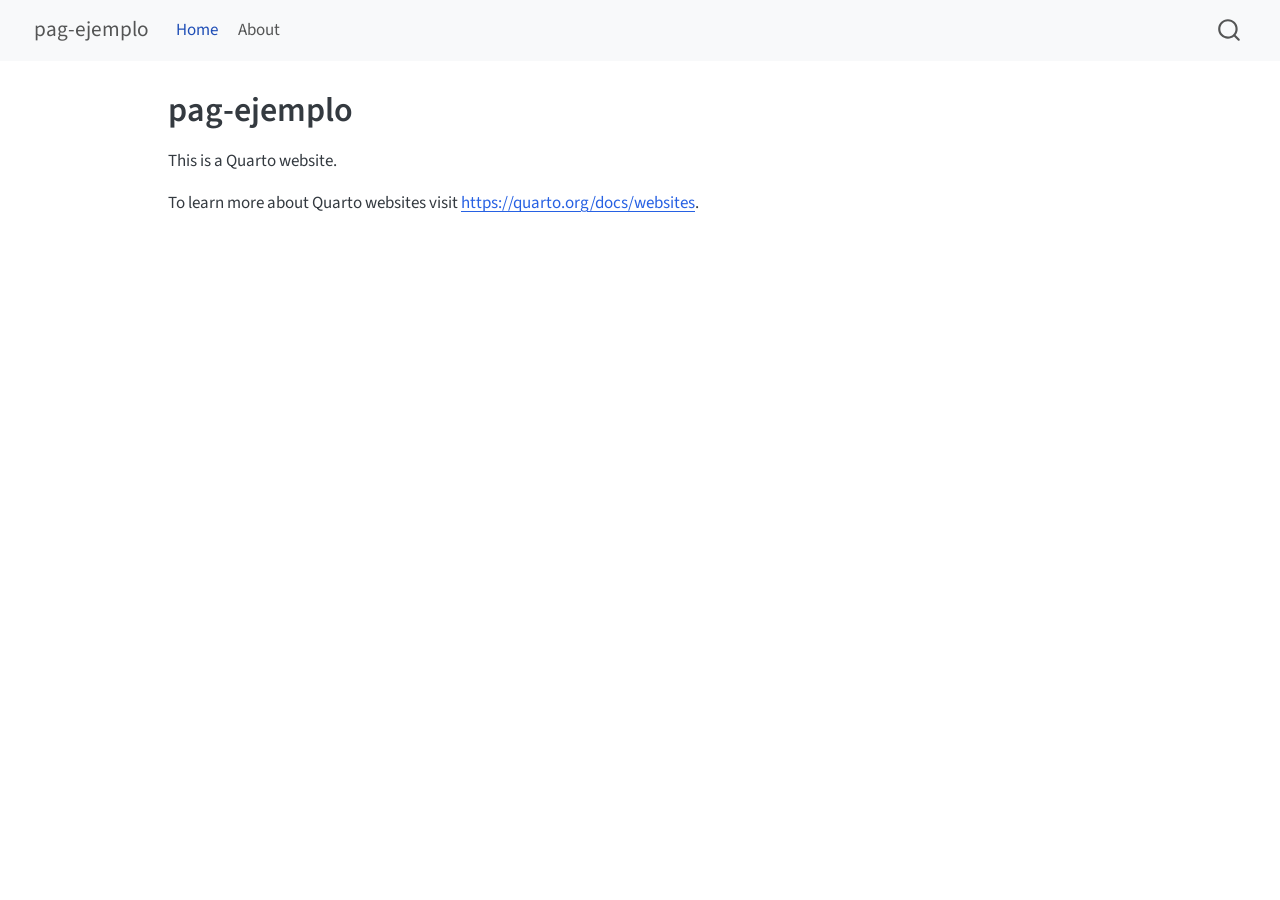
<file: pag-ejemplo/docs/index.html>
<!DOCTYPE html>
<html xmlns="http://www.w3.org/1999/xhtml" lang="en" xml:lang="en"><head>

<meta charset="utf-8">
<meta name="generator" content="quarto-1.8.25">

<meta name="viewport" content="width=device-width, initial-scale=1.0, user-scalable=yes">


<title>pag-ejemplo</title>
<style>
code{white-space: pre-wrap;}
span.smallcaps{font-variant: small-caps;}
div.columns{display: flex; gap: min(4vw, 1.5em);}
div.column{flex: auto; overflow-x: auto;}
div.hanging-indent{margin-left: 1.5em; text-indent: -1.5em;}
ul.task-list{list-style: none;}
ul.task-list li input[type="checkbox"] {
  width: 0.8em;
  margin: 0 0.8em 0.2em -1em; /* quarto-specific, see https://github.com/quarto-dev/quarto-cli/issues/4556 */ 
  vertical-align: middle;
}
</style>


<script src="site_libs/quarto-nav/quarto-nav.js"></script>
<script src="site_libs/quarto-nav/headroom.min.js"></script>
<script src="site_libs/clipboard/clipboard.min.js"></script>
<script src="site_libs/quarto-search/autocomplete.umd.js"></script>
<script src="site_libs/quarto-search/fuse.min.js"></script>
<script src="site_libs/quarto-search/quarto-search.js"></script>
<meta name="quarto:offset" content="./">
<script src="site_libs/quarto-html/quarto.js" type="module"></script>
<script src="site_libs/quarto-html/tabsets/tabsets.js" type="module"></script>
<script src="site_libs/quarto-html/axe/axe-check.js" type="module"></script>
<script src="site_libs/quarto-html/popper.min.js"></script>
<script src="site_libs/quarto-html/tippy.umd.min.js"></script>
<script src="site_libs/quarto-html/anchor.min.js"></script>
<link href="site_libs/quarto-html/tippy.css" rel="stylesheet">
<link href="site_libs/quarto-html/quarto-syntax-highlighting-7b89279ff1a6dce999919e0e67d4d9ec.css" rel="stylesheet" id="quarto-text-highlighting-styles">
<script src="site_libs/bootstrap/bootstrap.min.js"></script>
<link href="site_libs/bootstrap/bootstrap-icons.css" rel="stylesheet">
<link href="site_libs/bootstrap/bootstrap-e45b3a2c0ee30f7c2dc14a72461cd8ab.min.css" rel="stylesheet" append-hash="true" id="quarto-bootstrap" data-mode="light">
<script id="quarto-search-options" type="application/json">{
  "location": "navbar",
  "copy-button": false,
  "collapse-after": 3,
  "panel-placement": "end",
  "type": "overlay",
  "limit": 50,
  "keyboard-shortcut": [
    "f",
    "/",
    "s"
  ],
  "show-item-context": false,
  "language": {
    "search-no-results-text": "No results",
    "search-matching-documents-text": "matching documents",
    "search-copy-link-title": "Copy link to search",
    "search-hide-matches-text": "Hide additional matches",
    "search-more-match-text": "more match in this document",
    "search-more-matches-text": "more matches in this document",
    "search-clear-button-title": "Clear",
    "search-text-placeholder": "",
    "search-detached-cancel-button-title": "Cancel",
    "search-submit-button-title": "Submit",
    "search-label": "Search"
  }
}</script>


<link rel="stylesheet" href="styles.css">
</head>

<body class="nav-fixed quarto-light">

<div id="quarto-search-results"></div>
  <header id="quarto-header" class="headroom fixed-top">
    <nav class="navbar navbar-expand-lg " data-bs-theme="dark">
      <div class="navbar-container container-fluid">
      <div class="navbar-brand-container mx-auto">
    <a href="./index.html" class="navbar-brand navbar-brand-logo">
    </a>
    <a class="navbar-brand" href="./index.html">
    <span class="navbar-title">pag-ejemplo</span>
    </a>
  </div>
            <div id="quarto-search" class="" title="Search"></div>
          <button class="navbar-toggler" type="button" data-bs-toggle="collapse" data-bs-target="#navbarCollapse" aria-controls="navbarCollapse" role="menu" aria-expanded="false" aria-label="Toggle navigation" onclick="if (window.quartoToggleHeadroom) { window.quartoToggleHeadroom(); }">
  <span class="navbar-toggler-icon"></span>
</button>
          <div class="collapse navbar-collapse" id="navbarCollapse">
            <ul class="navbar-nav navbar-nav-scroll me-auto">
  <li class="nav-item">
    <a class="nav-link active" href="./index.html" aria-current="page"> 
<span class="menu-text">Home</span></a>
  </li>  
  <li class="nav-item">
    <a class="nav-link" href="./about.html"> 
<span class="menu-text">About</span></a>
  </li>  
</ul>
          </div> <!-- /navcollapse -->
            <div class="quarto-navbar-tools">
</div>
      </div> <!-- /container-fluid -->
    </nav>
</header>
<!-- content -->
<div id="quarto-content" class="quarto-container page-columns page-rows-contents page-layout-article page-navbar">
<!-- sidebar -->
<!-- margin-sidebar -->
    <div id="quarto-margin-sidebar" class="sidebar margin-sidebar zindex-bottom">
        
    </div>
<!-- main -->
<main class="content" id="quarto-document-content">

<header id="title-block-header" class="quarto-title-block default">
<div class="quarto-title">
<h1 class="title">pag-ejemplo</h1>
</div>



<div class="quarto-title-meta">

    
  
    
  </div>
  


</header>


<p>This is a Quarto website.</p>
<p>To learn more about Quarto websites visit <a href="https://quarto.org/docs/websites" class="uri">https://quarto.org/docs/websites</a>.</p>



</main> <!-- /main -->
<script id="quarto-html-after-body" type="application/javascript">
  window.document.addEventListener("DOMContentLoaded", function (event) {
    const icon = "";
    const anchorJS = new window.AnchorJS();
    anchorJS.options = {
      placement: 'right',
      icon: icon
    };
    anchorJS.add('.anchored');
    const isCodeAnnotation = (el) => {
      for (const clz of el.classList) {
        if (clz.startsWith('code-annotation-')) {                     
          return true;
        }
      }
      return false;
    }
    const onCopySuccess = function(e) {
      // button target
      const button = e.trigger;
      // don't keep focus
      button.blur();
      // flash "checked"
      button.classList.add('code-copy-button-checked');
      var currentTitle = button.getAttribute("title");
      button.setAttribute("title", "Copied!");
      let tooltip;
      if (window.bootstrap) {
        button.setAttribute("data-bs-toggle", "tooltip");
        button.setAttribute("data-bs-placement", "left");
        button.setAttribute("data-bs-title", "Copied!");
        tooltip = new bootstrap.Tooltip(button, 
          { trigger: "manual", 
            customClass: "code-copy-button-tooltip",
            offset: [0, -8]});
        tooltip.show();    
      }
      setTimeout(function() {
        if (tooltip) {
          tooltip.hide();
          button.removeAttribute("data-bs-title");
          button.removeAttribute("data-bs-toggle");
          button.removeAttribute("data-bs-placement");
        }
        button.setAttribute("title", currentTitle);
        button.classList.remove('code-copy-button-checked');
      }, 1000);
      // clear code selection
      e.clearSelection();
    }
    const getTextToCopy = function(trigger) {
      const outerScaffold = trigger.parentElement.cloneNode(true);
      const codeEl = outerScaffold.querySelector('code');
      for (const childEl of codeEl.children) {
        if (isCodeAnnotation(childEl)) {
          childEl.remove();
        }
      }
      return codeEl.innerText;
    }
    const clipboard = new window.ClipboardJS('.code-copy-button:not([data-in-quarto-modal])', {
      text: getTextToCopy
    });
    clipboard.on('success', onCopySuccess);
    if (window.document.getElementById('quarto-embedded-source-code-modal')) {
      const clipboardModal = new window.ClipboardJS('.code-copy-button[data-in-quarto-modal]', {
        text: getTextToCopy,
        container: window.document.getElementById('quarto-embedded-source-code-modal')
      });
      clipboardModal.on('success', onCopySuccess);
    }
      var localhostRegex = new RegExp(/^(?:http|https):\/\/localhost\:?[0-9]*\//);
      var mailtoRegex = new RegExp(/^mailto:/);
        var filterRegex = new RegExp('/' + window.location.host + '/');
      var isInternal = (href) => {
          return filterRegex.test(href) || localhostRegex.test(href) || mailtoRegex.test(href);
      }
      // Inspect non-navigation links and adorn them if external
     var links = window.document.querySelectorAll('a[href]:not(.nav-link):not(.navbar-brand):not(.toc-action):not(.sidebar-link):not(.sidebar-item-toggle):not(.pagination-link):not(.no-external):not([aria-hidden]):not(.dropdown-item):not(.quarto-navigation-tool):not(.about-link)');
      for (var i=0; i<links.length; i++) {
        const link = links[i];
        if (!isInternal(link.href)) {
          // undo the damage that might have been done by quarto-nav.js in the case of
          // links that we want to consider external
          if (link.dataset.originalHref !== undefined) {
            link.href = link.dataset.originalHref;
          }
        }
      }
    function tippyHover(el, contentFn, onTriggerFn, onUntriggerFn) {
      const config = {
        allowHTML: true,
        maxWidth: 500,
        delay: 100,
        arrow: false,
        appendTo: function(el) {
            return el.parentElement;
        },
        interactive: true,
        interactiveBorder: 10,
        theme: 'quarto',
        placement: 'bottom-start',
      };
      if (contentFn) {
        config.content = contentFn;
      }
      if (onTriggerFn) {
        config.onTrigger = onTriggerFn;
      }
      if (onUntriggerFn) {
        config.onUntrigger = onUntriggerFn;
      }
      window.tippy(el, config); 
    }
    const noterefs = window.document.querySelectorAll('a[role="doc-noteref"]');
    for (var i=0; i<noterefs.length; i++) {
      const ref = noterefs[i];
      tippyHover(ref, function() {
        // use id or data attribute instead here
        let href = ref.getAttribute('data-footnote-href') || ref.getAttribute('href');
        try { href = new URL(href).hash; } catch {}
        const id = href.replace(/^#\/?/, "");
        const note = window.document.getElementById(id);
        if (note) {
          return note.innerHTML;
        } else {
          return "";
        }
      });
    }
    const xrefs = window.document.querySelectorAll('a.quarto-xref');
    const processXRef = (id, note) => {
      // Strip column container classes
      const stripColumnClz = (el) => {
        el.classList.remove("page-full", "page-columns");
        if (el.children) {
          for (const child of el.children) {
            stripColumnClz(child);
          }
        }
      }
      stripColumnClz(note)
      if (id === null || id.startsWith('sec-')) {
        // Special case sections, only their first couple elements
        const container = document.createElement("div");
        if (note.children && note.children.length > 2) {
          container.appendChild(note.children[0].cloneNode(true));
          for (let i = 1; i < note.children.length; i++) {
            const child = note.children[i];
            if (child.tagName === "P" && child.innerText === "") {
              continue;
            } else {
              container.appendChild(child.cloneNode(true));
              break;
            }
          }
          if (window.Quarto?.typesetMath) {
            window.Quarto.typesetMath(container);
          }
          return container.innerHTML
        } else {
          if (window.Quarto?.typesetMath) {
            window.Quarto.typesetMath(note);
          }
          return note.innerHTML;
        }
      } else {
        // Remove any anchor links if they are present
        const anchorLink = note.querySelector('a.anchorjs-link');
        if (anchorLink) {
          anchorLink.remove();
        }
        if (window.Quarto?.typesetMath) {
          window.Quarto.typesetMath(note);
        }
        if (note.classList.contains("callout")) {
          return note.outerHTML;
        } else {
          return note.innerHTML;
        }
      }
    }
    for (var i=0; i<xrefs.length; i++) {
      const xref = xrefs[i];
      tippyHover(xref, undefined, function(instance) {
        instance.disable();
        let url = xref.getAttribute('href');
        let hash = undefined; 
        if (url.startsWith('#')) {
          hash = url;
        } else {
          try { hash = new URL(url).hash; } catch {}
        }
        if (hash) {
          const id = hash.replace(/^#\/?/, "");
          const note = window.document.getElementById(id);
          if (note !== null) {
            try {
              const html = processXRef(id, note.cloneNode(true));
              instance.setContent(html);
            } finally {
              instance.enable();
              instance.show();
            }
          } else {
            // See if we can fetch this
            fetch(url.split('#')[0])
            .then(res => res.text())
            .then(html => {
              const parser = new DOMParser();
              const htmlDoc = parser.parseFromString(html, "text/html");
              const note = htmlDoc.getElementById(id);
              if (note !== null) {
                const html = processXRef(id, note);
                instance.setContent(html);
              } 
            }).finally(() => {
              instance.enable();
              instance.show();
            });
          }
        } else {
          // See if we can fetch a full url (with no hash to target)
          // This is a special case and we should probably do some content thinning / targeting
          fetch(url)
          .then(res => res.text())
          .then(html => {
            const parser = new DOMParser();
            const htmlDoc = parser.parseFromString(html, "text/html");
            const note = htmlDoc.querySelector('main.content');
            if (note !== null) {
              // This should only happen for chapter cross references
              // (since there is no id in the URL)
              // remove the first header
              if (note.children.length > 0 && note.children[0].tagName === "HEADER") {
                note.children[0].remove();
              }
              const html = processXRef(null, note);
              instance.setContent(html);
            } 
          }).finally(() => {
            instance.enable();
            instance.show();
          });
        }
      }, function(instance) {
      });
    }
        let selectedAnnoteEl;
        const selectorForAnnotation = ( cell, annotation) => {
          let cellAttr = 'data-code-cell="' + cell + '"';
          let lineAttr = 'data-code-annotation="' +  annotation + '"';
          const selector = 'span[' + cellAttr + '][' + lineAttr + ']';
          return selector;
        }
        const selectCodeLines = (annoteEl) => {
          const doc = window.document;
          const targetCell = annoteEl.getAttribute("data-target-cell");
          const targetAnnotation = annoteEl.getAttribute("data-target-annotation");
          const annoteSpan = window.document.querySelector(selectorForAnnotation(targetCell, targetAnnotation));
          const lines = annoteSpan.getAttribute("data-code-lines").split(",");
          const lineIds = lines.map((line) => {
            return targetCell + "-" + line;
          })
          let top = null;
          let height = null;
          let parent = null;
          if (lineIds.length > 0) {
              //compute the position of the single el (top and bottom and make a div)
              const el = window.document.getElementById(lineIds[0]);
              top = el.offsetTop;
              height = el.offsetHeight;
              parent = el.parentElement.parentElement;
            if (lineIds.length > 1) {
              const lastEl = window.document.getElementById(lineIds[lineIds.length - 1]);
              const bottom = lastEl.offsetTop + lastEl.offsetHeight;
              height = bottom - top;
            }
            if (top !== null && height !== null && parent !== null) {
              // cook up a div (if necessary) and position it 
              let div = window.document.getElementById("code-annotation-line-highlight");
              if (div === null) {
                div = window.document.createElement("div");
                div.setAttribute("id", "code-annotation-line-highlight");
                div.style.position = 'absolute';
                parent.appendChild(div);
              }
              div.style.top = top - 2 + "px";
              div.style.height = height + 4 + "px";
              div.style.left = 0;
              let gutterDiv = window.document.getElementById("code-annotation-line-highlight-gutter");
              if (gutterDiv === null) {
                gutterDiv = window.document.createElement("div");
                gutterDiv.setAttribute("id", "code-annotation-line-highlight-gutter");
                gutterDiv.style.position = 'absolute';
                const codeCell = window.document.getElementById(targetCell);
                const gutter = codeCell.querySelector('.code-annotation-gutter');
                gutter.appendChild(gutterDiv);
              }
              gutterDiv.style.top = top - 2 + "px";
              gutterDiv.style.height = height + 4 + "px";
            }
            selectedAnnoteEl = annoteEl;
          }
        };
        const unselectCodeLines = () => {
          const elementsIds = ["code-annotation-line-highlight", "code-annotation-line-highlight-gutter"];
          elementsIds.forEach((elId) => {
            const div = window.document.getElementById(elId);
            if (div) {
              div.remove();
            }
          });
          selectedAnnoteEl = undefined;
        };
          // Handle positioning of the toggle
      window.addEventListener(
        "resize",
        throttle(() => {
          elRect = undefined;
          if (selectedAnnoteEl) {
            selectCodeLines(selectedAnnoteEl);
          }
        }, 10)
      );
      function throttle(fn, ms) {
      let throttle = false;
      let timer;
        return (...args) => {
          if(!throttle) { // first call gets through
              fn.apply(this, args);
              throttle = true;
          } else { // all the others get throttled
              if(timer) clearTimeout(timer); // cancel #2
              timer = setTimeout(() => {
                fn.apply(this, args);
                timer = throttle = false;
              }, ms);
          }
        };
      }
        // Attach click handler to the DT
        const annoteDls = window.document.querySelectorAll('dt[data-target-cell]');
        for (const annoteDlNode of annoteDls) {
          annoteDlNode.addEventListener('click', (event) => {
            const clickedEl = event.target;
            if (clickedEl !== selectedAnnoteEl) {
              unselectCodeLines();
              const activeEl = window.document.querySelector('dt[data-target-cell].code-annotation-active');
              if (activeEl) {
                activeEl.classList.remove('code-annotation-active');
              }
              selectCodeLines(clickedEl);
              clickedEl.classList.add('code-annotation-active');
            } else {
              // Unselect the line
              unselectCodeLines();
              clickedEl.classList.remove('code-annotation-active');
            }
          });
        }
    const findCites = (el) => {
      const parentEl = el.parentElement;
      if (parentEl) {
        const cites = parentEl.dataset.cites;
        if (cites) {
          return {
            el,
            cites: cites.split(' ')
          };
        } else {
          return findCites(el.parentElement)
        }
      } else {
        return undefined;
      }
    };
    var bibliorefs = window.document.querySelectorAll('a[role="doc-biblioref"]');
    for (var i=0; i<bibliorefs.length; i++) {
      const ref = bibliorefs[i];
      const citeInfo = findCites(ref);
      if (citeInfo) {
        tippyHover(citeInfo.el, function() {
          var popup = window.document.createElement('div');
          citeInfo.cites.forEach(function(cite) {
            var citeDiv = window.document.createElement('div');
            citeDiv.classList.add('hanging-indent');
            citeDiv.classList.add('csl-entry');
            var biblioDiv = window.document.getElementById('ref-' + cite);
            if (biblioDiv) {
              citeDiv.innerHTML = biblioDiv.innerHTML;
            }
            popup.appendChild(citeDiv);
          });
          return popup.innerHTML;
        });
      }
    }
  });
  </script>
</div> <!-- /content -->




</body></html>
</file>
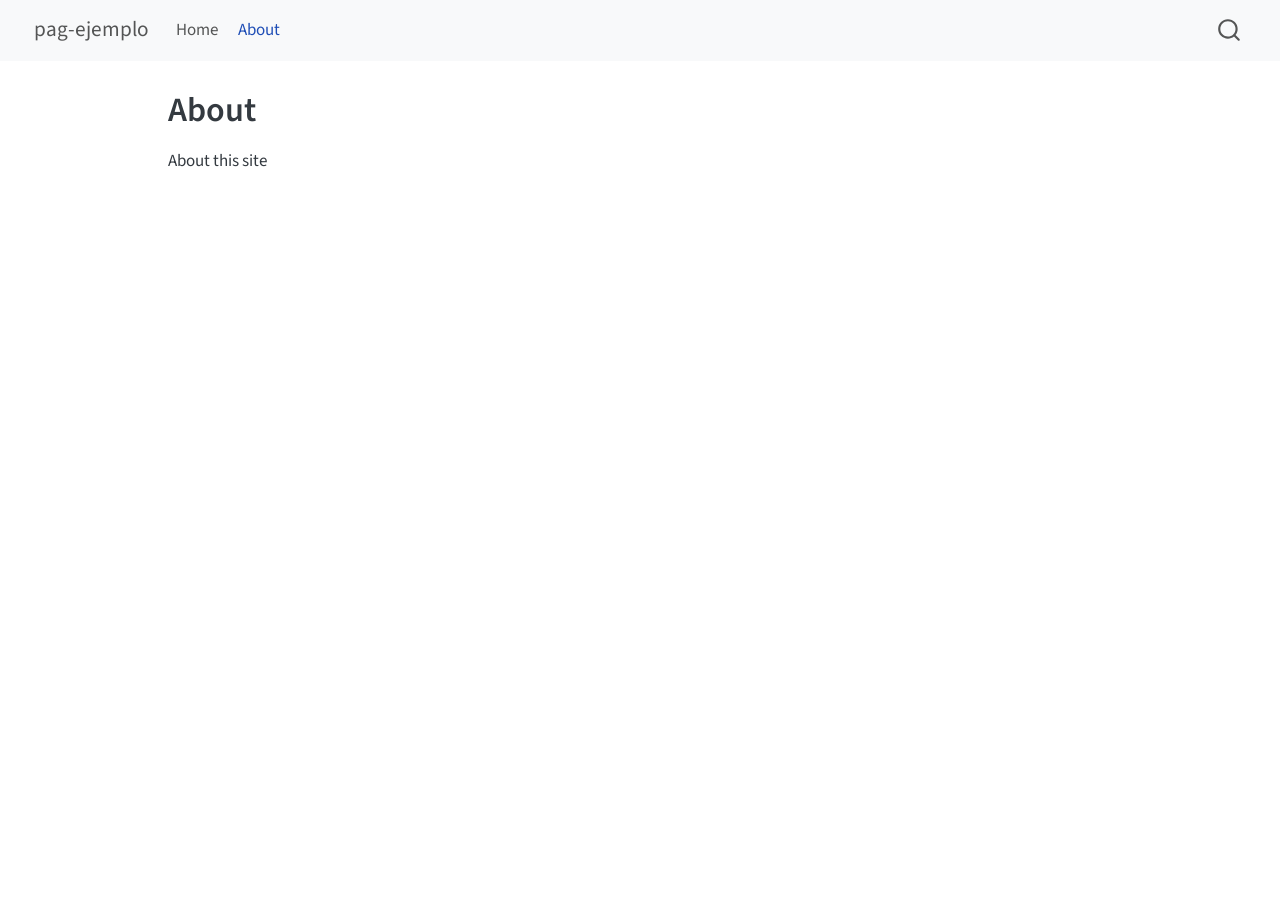
<file: pag-ejemplo/docs/about.html>
<!DOCTYPE html>
<html xmlns="http://www.w3.org/1999/xhtml" lang="en" xml:lang="en"><head>

<meta charset="utf-8">
<meta name="generator" content="quarto-1.8.25">

<meta name="viewport" content="width=device-width, initial-scale=1.0, user-scalable=yes">


<title>About – pag-ejemplo</title>
<style>
code{white-space: pre-wrap;}
span.smallcaps{font-variant: small-caps;}
div.columns{display: flex; gap: min(4vw, 1.5em);}
div.column{flex: auto; overflow-x: auto;}
div.hanging-indent{margin-left: 1.5em; text-indent: -1.5em;}
ul.task-list{list-style: none;}
ul.task-list li input[type="checkbox"] {
  width: 0.8em;
  margin: 0 0.8em 0.2em -1em; /* quarto-specific, see https://github.com/quarto-dev/quarto-cli/issues/4556 */ 
  vertical-align: middle;
}
</style>


<script src="site_libs/quarto-nav/quarto-nav.js"></script>
<script src="site_libs/quarto-nav/headroom.min.js"></script>
<script src="site_libs/clipboard/clipboard.min.js"></script>
<script src="site_libs/quarto-search/autocomplete.umd.js"></script>
<script src="site_libs/quarto-search/fuse.min.js"></script>
<script src="site_libs/quarto-search/quarto-search.js"></script>
<meta name="quarto:offset" content="./">
<script src="site_libs/quarto-html/quarto.js" type="module"></script>
<script src="site_libs/quarto-html/tabsets/tabsets.js" type="module"></script>
<script src="site_libs/quarto-html/axe/axe-check.js" type="module"></script>
<script src="site_libs/quarto-html/popper.min.js"></script>
<script src="site_libs/quarto-html/tippy.umd.min.js"></script>
<script src="site_libs/quarto-html/anchor.min.js"></script>
<link href="site_libs/quarto-html/tippy.css" rel="stylesheet">
<link href="site_libs/quarto-html/quarto-syntax-highlighting-7b89279ff1a6dce999919e0e67d4d9ec.css" rel="stylesheet" id="quarto-text-highlighting-styles">
<script src="site_libs/bootstrap/bootstrap.min.js"></script>
<link href="site_libs/bootstrap/bootstrap-icons.css" rel="stylesheet">
<link href="site_libs/bootstrap/bootstrap-e45b3a2c0ee30f7c2dc14a72461cd8ab.min.css" rel="stylesheet" append-hash="true" id="quarto-bootstrap" data-mode="light">
<script id="quarto-search-options" type="application/json">{
  "location": "navbar",
  "copy-button": false,
  "collapse-after": 3,
  "panel-placement": "end",
  "type": "overlay",
  "limit": 50,
  "keyboard-shortcut": [
    "f",
    "/",
    "s"
  ],
  "show-item-context": false,
  "language": {
    "search-no-results-text": "No results",
    "search-matching-documents-text": "matching documents",
    "search-copy-link-title": "Copy link to search",
    "search-hide-matches-text": "Hide additional matches",
    "search-more-match-text": "more match in this document",
    "search-more-matches-text": "more matches in this document",
    "search-clear-button-title": "Clear",
    "search-text-placeholder": "",
    "search-detached-cancel-button-title": "Cancel",
    "search-submit-button-title": "Submit",
    "search-label": "Search"
  }
}</script>


<link rel="stylesheet" href="styles.css">
</head>

<body class="nav-fixed quarto-light">

<div id="quarto-search-results"></div>
  <header id="quarto-header" class="headroom fixed-top">
    <nav class="navbar navbar-expand-lg " data-bs-theme="dark">
      <div class="navbar-container container-fluid">
      <div class="navbar-brand-container mx-auto">
    <a href="./index.html" class="navbar-brand navbar-brand-logo">
    </a>
    <a class="navbar-brand" href="./index.html">
    <span class="navbar-title">pag-ejemplo</span>
    </a>
  </div>
            <div id="quarto-search" class="" title="Search"></div>
          <button class="navbar-toggler" type="button" data-bs-toggle="collapse" data-bs-target="#navbarCollapse" aria-controls="navbarCollapse" role="menu" aria-expanded="false" aria-label="Toggle navigation" onclick="if (window.quartoToggleHeadroom) { window.quartoToggleHeadroom(); }">
  <span class="navbar-toggler-icon"></span>
</button>
          <div class="collapse navbar-collapse" id="navbarCollapse">
            <ul class="navbar-nav navbar-nav-scroll me-auto">
  <li class="nav-item">
    <a class="nav-link" href="./index.html"> 
<span class="menu-text">Home</span></a>
  </li>  
  <li class="nav-item">
    <a class="nav-link active" href="./about.html" aria-current="page"> 
<span class="menu-text">About</span></a>
  </li>  
</ul>
          </div> <!-- /navcollapse -->
            <div class="quarto-navbar-tools">
</div>
      </div> <!-- /container-fluid -->
    </nav>
</header>
<!-- content -->
<div id="quarto-content" class="quarto-container page-columns page-rows-contents page-layout-article page-navbar">
<!-- sidebar -->
<!-- margin-sidebar -->
    <div id="quarto-margin-sidebar" class="sidebar margin-sidebar zindex-bottom">
        
    </div>
<!-- main -->
<main class="content" id="quarto-document-content">

<header id="title-block-header" class="quarto-title-block default">
<div class="quarto-title">
<h1 class="title">About</h1>
</div>



<div class="quarto-title-meta">

    
  
    
  </div>
  


</header>


<p>About this site</p>



</main> <!-- /main -->
<script id="quarto-html-after-body" type="application/javascript">
  window.document.addEventListener("DOMContentLoaded", function (event) {
    const icon = "";
    const anchorJS = new window.AnchorJS();
    anchorJS.options = {
      placement: 'right',
      icon: icon
    };
    anchorJS.add('.anchored');
    const isCodeAnnotation = (el) => {
      for (const clz of el.classList) {
        if (clz.startsWith('code-annotation-')) {                     
          return true;
        }
      }
      return false;
    }
    const onCopySuccess = function(e) {
      // button target
      const button = e.trigger;
      // don't keep focus
      button.blur();
      // flash "checked"
      button.classList.add('code-copy-button-checked');
      var currentTitle = button.getAttribute("title");
      button.setAttribute("title", "Copied!");
      let tooltip;
      if (window.bootstrap) {
        button.setAttribute("data-bs-toggle", "tooltip");
        button.setAttribute("data-bs-placement", "left");
        button.setAttribute("data-bs-title", "Copied!");
        tooltip = new bootstrap.Tooltip(button, 
          { trigger: "manual", 
            customClass: "code-copy-button-tooltip",
            offset: [0, -8]});
        tooltip.show();    
      }
      setTimeout(function() {
        if (tooltip) {
          tooltip.hide();
          button.removeAttribute("data-bs-title");
          button.removeAttribute("data-bs-toggle");
          button.removeAttribute("data-bs-placement");
        }
        button.setAttribute("title", currentTitle);
        button.classList.remove('code-copy-button-checked');
      }, 1000);
      // clear code selection
      e.clearSelection();
    }
    const getTextToCopy = function(trigger) {
      const outerScaffold = trigger.parentElement.cloneNode(true);
      const codeEl = outerScaffold.querySelector('code');
      for (const childEl of codeEl.children) {
        if (isCodeAnnotation(childEl)) {
          childEl.remove();
        }
      }
      return codeEl.innerText;
    }
    const clipboard = new window.ClipboardJS('.code-copy-button:not([data-in-quarto-modal])', {
      text: getTextToCopy
    });
    clipboard.on('success', onCopySuccess);
    if (window.document.getElementById('quarto-embedded-source-code-modal')) {
      const clipboardModal = new window.ClipboardJS('.code-copy-button[data-in-quarto-modal]', {
        text: getTextToCopy,
        container: window.document.getElementById('quarto-embedded-source-code-modal')
      });
      clipboardModal.on('success', onCopySuccess);
    }
      var localhostRegex = new RegExp(/^(?:http|https):\/\/localhost\:?[0-9]*\//);
      var mailtoRegex = new RegExp(/^mailto:/);
        var filterRegex = new RegExp('/' + window.location.host + '/');
      var isInternal = (href) => {
          return filterRegex.test(href) || localhostRegex.test(href) || mailtoRegex.test(href);
      }
      // Inspect non-navigation links and adorn them if external
     var links = window.document.querySelectorAll('a[href]:not(.nav-link):not(.navbar-brand):not(.toc-action):not(.sidebar-link):not(.sidebar-item-toggle):not(.pagination-link):not(.no-external):not([aria-hidden]):not(.dropdown-item):not(.quarto-navigation-tool):not(.about-link)');
      for (var i=0; i<links.length; i++) {
        const link = links[i];
        if (!isInternal(link.href)) {
          // undo the damage that might have been done by quarto-nav.js in the case of
          // links that we want to consider external
          if (link.dataset.originalHref !== undefined) {
            link.href = link.dataset.originalHref;
          }
        }
      }
    function tippyHover(el, contentFn, onTriggerFn, onUntriggerFn) {
      const config = {
        allowHTML: true,
        maxWidth: 500,
        delay: 100,
        arrow: false,
        appendTo: function(el) {
            return el.parentElement;
        },
        interactive: true,
        interactiveBorder: 10,
        theme: 'quarto',
        placement: 'bottom-start',
      };
      if (contentFn) {
        config.content = contentFn;
      }
      if (onTriggerFn) {
        config.onTrigger = onTriggerFn;
      }
      if (onUntriggerFn) {
        config.onUntrigger = onUntriggerFn;
      }
      window.tippy(el, config); 
    }
    const noterefs = window.document.querySelectorAll('a[role="doc-noteref"]');
    for (var i=0; i<noterefs.length; i++) {
      const ref = noterefs[i];
      tippyHover(ref, function() {
        // use id or data attribute instead here
        let href = ref.getAttribute('data-footnote-href') || ref.getAttribute('href');
        try { href = new URL(href).hash; } catch {}
        const id = href.replace(/^#\/?/, "");
        const note = window.document.getElementById(id);
        if (note) {
          return note.innerHTML;
        } else {
          return "";
        }
      });
    }
    const xrefs = window.document.querySelectorAll('a.quarto-xref');
    const processXRef = (id, note) => {
      // Strip column container classes
      const stripColumnClz = (el) => {
        el.classList.remove("page-full", "page-columns");
        if (el.children) {
          for (const child of el.children) {
            stripColumnClz(child);
          }
        }
      }
      stripColumnClz(note)
      if (id === null || id.startsWith('sec-')) {
        // Special case sections, only their first couple elements
        const container = document.createElement("div");
        if (note.children && note.children.length > 2) {
          container.appendChild(note.children[0].cloneNode(true));
          for (let i = 1; i < note.children.length; i++) {
            const child = note.children[i];
            if (child.tagName === "P" && child.innerText === "") {
              continue;
            } else {
              container.appendChild(child.cloneNode(true));
              break;
            }
          }
          if (window.Quarto?.typesetMath) {
            window.Quarto.typesetMath(container);
          }
          return container.innerHTML
        } else {
          if (window.Quarto?.typesetMath) {
            window.Quarto.typesetMath(note);
          }
          return note.innerHTML;
        }
      } else {
        // Remove any anchor links if they are present
        const anchorLink = note.querySelector('a.anchorjs-link');
        if (anchorLink) {
          anchorLink.remove();
        }
        if (window.Quarto?.typesetMath) {
          window.Quarto.typesetMath(note);
        }
        if (note.classList.contains("callout")) {
          return note.outerHTML;
        } else {
          return note.innerHTML;
        }
      }
    }
    for (var i=0; i<xrefs.length; i++) {
      const xref = xrefs[i];
      tippyHover(xref, undefined, function(instance) {
        instance.disable();
        let url = xref.getAttribute('href');
        let hash = undefined; 
        if (url.startsWith('#')) {
          hash = url;
        } else {
          try { hash = new URL(url).hash; } catch {}
        }
        if (hash) {
          const id = hash.replace(/^#\/?/, "");
          const note = window.document.getElementById(id);
          if (note !== null) {
            try {
              const html = processXRef(id, note.cloneNode(true));
              instance.setContent(html);
            } finally {
              instance.enable();
              instance.show();
            }
          } else {
            // See if we can fetch this
            fetch(url.split('#')[0])
            .then(res => res.text())
            .then(html => {
              const parser = new DOMParser();
              const htmlDoc = parser.parseFromString(html, "text/html");
              const note = htmlDoc.getElementById(id);
              if (note !== null) {
                const html = processXRef(id, note);
                instance.setContent(html);
              } 
            }).finally(() => {
              instance.enable();
              instance.show();
            });
          }
        } else {
          // See if we can fetch a full url (with no hash to target)
          // This is a special case and we should probably do some content thinning / targeting
          fetch(url)
          .then(res => res.text())
          .then(html => {
            const parser = new DOMParser();
            const htmlDoc = parser.parseFromString(html, "text/html");
            const note = htmlDoc.querySelector('main.content');
            if (note !== null) {
              // This should only happen for chapter cross references
              // (since there is no id in the URL)
              // remove the first header
              if (note.children.length > 0 && note.children[0].tagName === "HEADER") {
                note.children[0].remove();
              }
              const html = processXRef(null, note);
              instance.setContent(html);
            } 
          }).finally(() => {
            instance.enable();
            instance.show();
          });
        }
      }, function(instance) {
      });
    }
        let selectedAnnoteEl;
        const selectorForAnnotation = ( cell, annotation) => {
          let cellAttr = 'data-code-cell="' + cell + '"';
          let lineAttr = 'data-code-annotation="' +  annotation + '"';
          const selector = 'span[' + cellAttr + '][' + lineAttr + ']';
          return selector;
        }
        const selectCodeLines = (annoteEl) => {
          const doc = window.document;
          const targetCell = annoteEl.getAttribute("data-target-cell");
          const targetAnnotation = annoteEl.getAttribute("data-target-annotation");
          const annoteSpan = window.document.querySelector(selectorForAnnotation(targetCell, targetAnnotation));
          const lines = annoteSpan.getAttribute("data-code-lines").split(",");
          const lineIds = lines.map((line) => {
            return targetCell + "-" + line;
          })
          let top = null;
          let height = null;
          let parent = null;
          if (lineIds.length > 0) {
              //compute the position of the single el (top and bottom and make a div)
              const el = window.document.getElementById(lineIds[0]);
              top = el.offsetTop;
              height = el.offsetHeight;
              parent = el.parentElement.parentElement;
            if (lineIds.length > 1) {
              const lastEl = window.document.getElementById(lineIds[lineIds.length - 1]);
              const bottom = lastEl.offsetTop + lastEl.offsetHeight;
              height = bottom - top;
            }
            if (top !== null && height !== null && parent !== null) {
              // cook up a div (if necessary) and position it 
              let div = window.document.getElementById("code-annotation-line-highlight");
              if (div === null) {
                div = window.document.createElement("div");
                div.setAttribute("id", "code-annotation-line-highlight");
                div.style.position = 'absolute';
                parent.appendChild(div);
              }
              div.style.top = top - 2 + "px";
              div.style.height = height + 4 + "px";
              div.style.left = 0;
              let gutterDiv = window.document.getElementById("code-annotation-line-highlight-gutter");
              if (gutterDiv === null) {
                gutterDiv = window.document.createElement("div");
                gutterDiv.setAttribute("id", "code-annotation-line-highlight-gutter");
                gutterDiv.style.position = 'absolute';
                const codeCell = window.document.getElementById(targetCell);
                const gutter = codeCell.querySelector('.code-annotation-gutter');
                gutter.appendChild(gutterDiv);
              }
              gutterDiv.style.top = top - 2 + "px";
              gutterDiv.style.height = height + 4 + "px";
            }
            selectedAnnoteEl = annoteEl;
          }
        };
        const unselectCodeLines = () => {
          const elementsIds = ["code-annotation-line-highlight", "code-annotation-line-highlight-gutter"];
          elementsIds.forEach((elId) => {
            const div = window.document.getElementById(elId);
            if (div) {
              div.remove();
            }
          });
          selectedAnnoteEl = undefined;
        };
          // Handle positioning of the toggle
      window.addEventListener(
        "resize",
        throttle(() => {
          elRect = undefined;
          if (selectedAnnoteEl) {
            selectCodeLines(selectedAnnoteEl);
          }
        }, 10)
      );
      function throttle(fn, ms) {
      let throttle = false;
      let timer;
        return (...args) => {
          if(!throttle) { // first call gets through
              fn.apply(this, args);
              throttle = true;
          } else { // all the others get throttled
              if(timer) clearTimeout(timer); // cancel #2
              timer = setTimeout(() => {
                fn.apply(this, args);
                timer = throttle = false;
              }, ms);
          }
        };
      }
        // Attach click handler to the DT
        const annoteDls = window.document.querySelectorAll('dt[data-target-cell]');
        for (const annoteDlNode of annoteDls) {
          annoteDlNode.addEventListener('click', (event) => {
            const clickedEl = event.target;
            if (clickedEl !== selectedAnnoteEl) {
              unselectCodeLines();
              const activeEl = window.document.querySelector('dt[data-target-cell].code-annotation-active');
              if (activeEl) {
                activeEl.classList.remove('code-annotation-active');
              }
              selectCodeLines(clickedEl);
              clickedEl.classList.add('code-annotation-active');
            } else {
              // Unselect the line
              unselectCodeLines();
              clickedEl.classList.remove('code-annotation-active');
            }
          });
        }
    const findCites = (el) => {
      const parentEl = el.parentElement;
      if (parentEl) {
        const cites = parentEl.dataset.cites;
        if (cites) {
          return {
            el,
            cites: cites.split(' ')
          };
        } else {
          return findCites(el.parentElement)
        }
      } else {
        return undefined;
      }
    };
    var bibliorefs = window.document.querySelectorAll('a[role="doc-biblioref"]');
    for (var i=0; i<bibliorefs.length; i++) {
      const ref = bibliorefs[i];
      const citeInfo = findCites(ref);
      if (citeInfo) {
        tippyHover(citeInfo.el, function() {
          var popup = window.document.createElement('div');
          citeInfo.cites.forEach(function(cite) {
            var citeDiv = window.document.createElement('div');
            citeDiv.classList.add('hanging-indent');
            citeDiv.classList.add('csl-entry');
            var biblioDiv = window.document.getElementById('ref-' + cite);
            if (biblioDiv) {
              citeDiv.innerHTML = biblioDiv.innerHTML;
            }
            popup.appendChild(citeDiv);
          });
          return popup.innerHTML;
        });
      }
    }
  });
  </script>
</div> <!-- /content -->




</body></html>
</file>
<file: pag-ejemplo/docs/site_libs/quarto-html/tippy.css>
.tippy-box[data-animation=fade][data-state=hidden]{opacity:0}[data-tippy-root]{max-width:calc(100vw - 10px)}.tippy-box{position:relative;background-color:#333;color:#fff;border-radius:4px;font-size:14px;line-height:1.4;white-space:normal;outline:0;transition-property:transform,visibility,opacity}.tippy-box[data-placement^=top]>.tippy-arrow{bottom:0}.tippy-box[data-placement^=top]>.tippy-arrow:before{bottom:-7px;left:0;border-width:8px 8px 0;border-top-color:initial;transform-origin:center top}.tippy-box[data-placement^=bottom]>.tippy-arrow{top:0}.tippy-box[data-placement^=bottom]>.tippy-arrow:before{top:-7px;left:0;border-width:0 8px 8px;border-bottom-color:initial;transform-origin:center bottom}.tippy-box[data-placement^=left]>.tippy-arrow{right:0}.tippy-box[data-placement^=left]>.tippy-arrow:before{border-width:8px 0 8px 8px;border-left-color:initial;right:-7px;transform-origin:center left}.tippy-box[data-placement^=right]>.tippy-arrow{left:0}.tippy-box[data-placement^=right]>.tippy-arrow:before{left:-7px;border-width:8px 8px 8px 0;border-right-color:initial;transform-origin:center right}.tippy-box[data-inertia][data-state=visible]{transition-timing-function:cubic-bezier(.54,1.5,.38,1.11)}.tippy-arrow{width:16px;height:16px;color:#333}.tippy-arrow:before{content:"";position:absolute;border-color:transparent;border-style:solid}.tippy-content{position:relative;padding:5px 9px;z-index:1}
</file>
<file: pag-ejemplo/docs/site_libs/quarto-html/quarto-syntax-highlighting-7b89279ff1a6dce999919e0e67d4d9ec.css>
/* quarto syntax highlight colors */
:root {
  --quarto-hl-ot-color: #003B4F;
  --quarto-hl-at-color: #657422;
  --quarto-hl-ss-color: #20794D;
  --quarto-hl-an-color: #5E5E5E;
  --quarto-hl-fu-color: #4758AB;
  --quarto-hl-st-color: #20794D;
  --quarto-hl-cf-color: #003B4F;
  --quarto-hl-op-color: #5E5E5E;
  --quarto-hl-er-color: #AD0000;
  --quarto-hl-bn-color: #AD0000;
  --quarto-hl-al-color: #AD0000;
  --quarto-hl-va-color: #111111;
  --quarto-hl-bu-color: inherit;
  --quarto-hl-ex-color: inherit;
  --quarto-hl-pp-color: #AD0000;
  --quarto-hl-in-color: #5E5E5E;
  --quarto-hl-vs-color: #20794D;
  --quarto-hl-wa-color: #5E5E5E;
  --quarto-hl-do-color: #5E5E5E;
  --quarto-hl-im-color: #00769E;
  --quarto-hl-ch-color: #20794D;
  --quarto-hl-dt-color: #AD0000;
  --quarto-hl-fl-color: #AD0000;
  --quarto-hl-co-color: #5E5E5E;
  --quarto-hl-cv-color: #5E5E5E;
  --quarto-hl-cn-color: #8f5902;
  --quarto-hl-sc-color: #5E5E5E;
  --quarto-hl-dv-color: #AD0000;
  --quarto-hl-kw-color: #003B4F;
}

/* other quarto variables */
:root {
  --quarto-font-monospace: SFMono-Regular, Menlo, Monaco, Consolas, "Liberation Mono", "Courier New", monospace;
}

/* syntax highlight based on Pandoc's rules */
pre > code.sourceCode > span {
  color: #003B4F;
}

code.sourceCode > span {
  color: #003B4F;
}

div.sourceCode,
div.sourceCode pre.sourceCode {
  color: #003B4F;
}

/* Normal */
code span {
  color: #003B4F;
}

/* Alert */
code span.al {
  color: #AD0000;
  font-style: inherit;
}

/* Annotation */
code span.an {
  color: #5E5E5E;
  font-style: inherit;
}

/* Attribute */
code span.at {
  color: #657422;
  font-style: inherit;
}

/* BaseN */
code span.bn {
  color: #AD0000;
  font-style: inherit;
}

/* BuiltIn */
code span.bu {
  font-style: inherit;
}

/* ControlFlow */
code span.cf {
  color: #003B4F;
  font-weight: bold;
  font-style: inherit;
}

/* Char */
code span.ch {
  color: #20794D;
  font-style: inherit;
}

/* Constant */
code span.cn {
  color: #8f5902;
  font-style: inherit;
}

/* Comment */
code span.co {
  color: #5E5E5E;
  font-style: inherit;
}

/* CommentVar */
code span.cv {
  color: #5E5E5E;
  font-style: italic;
}

/* Documentation */
code span.do {
  color: #5E5E5E;
  font-style: italic;
}

/* DataType */
code span.dt {
  color: #AD0000;
  font-style: inherit;
}

/* DecVal */
code span.dv {
  color: #AD0000;
  font-style: inherit;
}

/* Error */
code span.er {
  color: #AD0000;
  font-style: inherit;
}

/* Extension */
code span.ex {
  font-style: inherit;
}

/* Float */
code span.fl {
  color: #AD0000;
  font-style: inherit;
}

/* Function */
code span.fu {
  color: #4758AB;
  font-style: inherit;
}

/* Import */
code span.im {
  color: #00769E;
  font-style: inherit;
}

/* Information */
code span.in {
  color: #5E5E5E;
  font-style: inherit;
}

/* Keyword */
code span.kw {
  color: #003B4F;
  font-weight: bold;
  font-style: inherit;
}

/* Operator */
code span.op {
  color: #5E5E5E;
  font-style: inherit;
}

/* Other */
code span.ot {
  color: #003B4F;
  font-style: inherit;
}

/* Preprocessor */
code span.pp {
  color: #AD0000;
  font-style: inherit;
}

/* SpecialChar */
code span.sc {
  color: #5E5E5E;
  font-style: inherit;
}

/* SpecialString */
code span.ss {
  color: #20794D;
  font-style: inherit;
}

/* String */
code span.st {
  color: #20794D;
  font-style: inherit;
}

/* Variable */
code span.va {
  color: #111111;
  font-style: inherit;
}

/* VerbatimString */
code span.vs {
  color: #20794D;
  font-style: inherit;
}

/* Warning */
code span.wa {
  color: #5E5E5E;
  font-style: italic;
}

.prevent-inlining {
  content: "</";
}

/*# sourceMappingURL=3944bc705cfaf4c80e56f77c5205168a.css.map */
</file>
<file: pag-ejemplo/docs/styles.css>
/* css styles */
</file>
